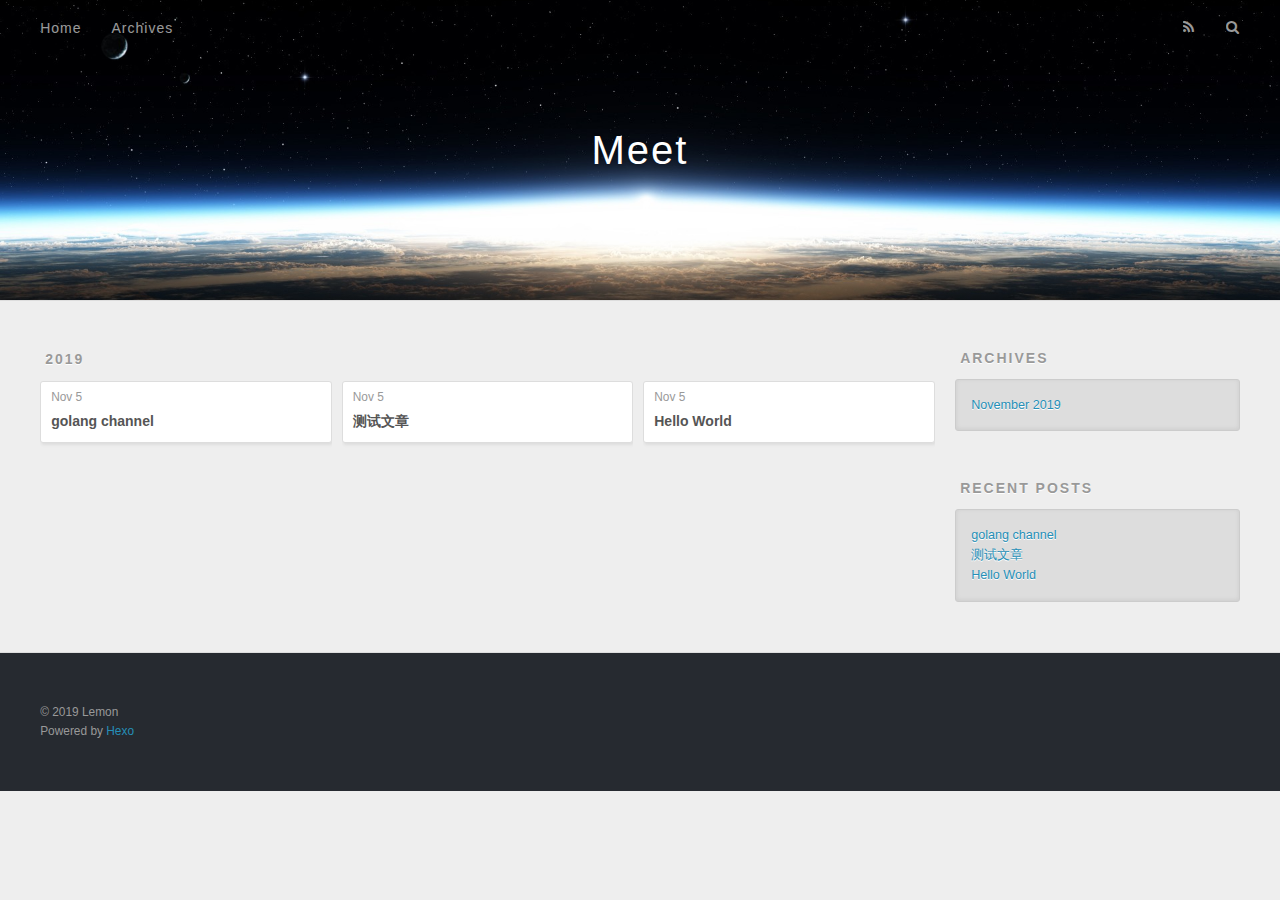
<file: archives/index.html>
<!DOCTYPE html>
<html>
<head>
  <meta charset="utf-8">
  

  
  <title>Archives | Meet</title>
  <meta name="viewport" content="width=device-width, initial-scale=1, maximum-scale=1">
  <meta name="description" content="Fake it till you make it.">
<meta property="og:type" content="website">
<meta property="og:title" content="Meet">
<meta property="og:url" content="http:&#x2F;&#x2F;yoursite.com&#x2F;archives&#x2F;index.html">
<meta property="og:site_name" content="Meet">
<meta property="og:description" content="Fake it till you make it.">
<meta property="og:locale" content="en">
<meta name="twitter:card" content="summary">
  
    <link rel="alternate" href="/atom.xml" title="Meet" type="application/atom+xml">
  
  
    <link rel="icon" href="/favicon.png">
  
  
    <link href="//fonts.googleapis.com/css?family=Source+Code+Pro" rel="stylesheet" type="text/css">
  
  <link rel="stylesheet" href="/css/style.css">
</head>

<body>
  <div id="container">
    <div id="wrap">
      <header id="header">
  <div id="banner"></div>
  <div id="header-outer" class="outer">
    <div id="header-title" class="inner">
      <h1 id="logo-wrap">
        <a href="/" id="logo">Meet</a>
      </h1>
      
    </div>
    <div id="header-inner" class="inner">
      <nav id="main-nav">
        <a id="main-nav-toggle" class="nav-icon"></a>
        
          <a class="main-nav-link" href="/">Home</a>
        
          <a class="main-nav-link" href="/archives">Archives</a>
        
      </nav>
      <nav id="sub-nav">
        
          <a id="nav-rss-link" class="nav-icon" href="/atom.xml" title="RSS Feed"></a>
        
        <a id="nav-search-btn" class="nav-icon" title="Search"></a>
      </nav>
      <div id="search-form-wrap">
        <form action="//google.com/search" method="get" accept-charset="UTF-8" class="search-form"><input type="search" name="q" class="search-form-input" placeholder="Search"><button type="submit" class="search-form-submit">&#xF002;</button><input type="hidden" name="sitesearch" value="http://yoursite.com"></form>
      </div>
    </div>
  </div>
</header>
      <div class="outer">
        <section id="main">
  
  
    
    
      
      
      <section class="archives-wrap">
        <div class="archive-year-wrap">
          <a href="/archives/2019" class="archive-year">2019</a>
        </div>
        <div class="archives">
    
    <article class="archive-article archive-type-post">
  <div class="archive-article-inner">
    <header class="archive-article-header">
      <a href="/2019/11/05/golang-channel/" class="archive-article-date">
  <time datetime="2019-11-05T10:13:11.000Z" itemprop="datePublished">Nov 5</time>
</a>
      
  
    <h1 itemprop="name">
      <a class="archive-article-title" href="/2019/11/05/golang-channel/">golang channel</a>
    </h1>
  

    </header>
  </div>
</article>
  
    
    
    <article class="archive-article archive-type-post">
  <div class="archive-article-inner">
    <header class="archive-article-header">
      <a href="/2019/11/05/%E6%B5%8B%E8%AF%95%E6%96%87%E7%AB%A0/" class="archive-article-date">
  <time datetime="2019-11-05T10:08:46.000Z" itemprop="datePublished">Nov 5</time>
</a>
      
  
    <h1 itemprop="name">
      <a class="archive-article-title" href="/2019/11/05/%E6%B5%8B%E8%AF%95%E6%96%87%E7%AB%A0/">测试文章</a>
    </h1>
  

    </header>
  </div>
</article>
  
    
    
    <article class="archive-article archive-type-post">
  <div class="archive-article-inner">
    <header class="archive-article-header">
      <a href="/2019/11/05/hello-world/" class="archive-article-date">
  <time datetime="2019-11-05T03:07:30.152Z" itemprop="datePublished">Nov 5</time>
</a>
      
  
    <h1 itemprop="name">
      <a class="archive-article-title" href="/2019/11/05/hello-world/">Hello World</a>
    </h1>
  

    </header>
  </div>
</article>
  
  
    </div></section>
  


</section>
        
          <aside id="sidebar">
  
    

  
    

  
    
  
    
  <div class="widget-wrap">
    <h3 class="widget-title">Archives</h3>
    <div class="widget">
      <ul class="archive-list"><li class="archive-list-item"><a class="archive-list-link" href="/archives/2019/11/">November 2019</a></li></ul>
    </div>
  </div>


  
    
  <div class="widget-wrap">
    <h3 class="widget-title">Recent Posts</h3>
    <div class="widget">
      <ul>
        
          <li>
            <a href="/2019/11/05/golang-channel/">golang channel</a>
          </li>
        
          <li>
            <a href="/2019/11/05/%E6%B5%8B%E8%AF%95%E6%96%87%E7%AB%A0/">测试文章</a>
          </li>
        
          <li>
            <a href="/2019/11/05/hello-world/">Hello World</a>
          </li>
        
      </ul>
    </div>
  </div>

  
</aside>
        
      </div>
      <footer id="footer">
  
  <div class="outer">
    <div id="footer-info" class="inner">
      &copy; 2019 Lemon<br>
      Powered by <a href="http://hexo.io/" target="_blank">Hexo</a>
    </div>
  </div>
</footer>
    </div>
    <nav id="mobile-nav">
  
    <a href="/" class="mobile-nav-link">Home</a>
  
    <a href="/archives" class="mobile-nav-link">Archives</a>
  
</nav>
    

<script src="//ajax.googleapis.com/ajax/libs/jquery/2.0.3/jquery.min.js"></script>


  <link rel="stylesheet" href="/fancybox/jquery.fancybox.css">
  <script src="/fancybox/jquery.fancybox.pack.js"></script>


<script src="/js/script.js"></script>



  </div>
</body>
</html>
</file>
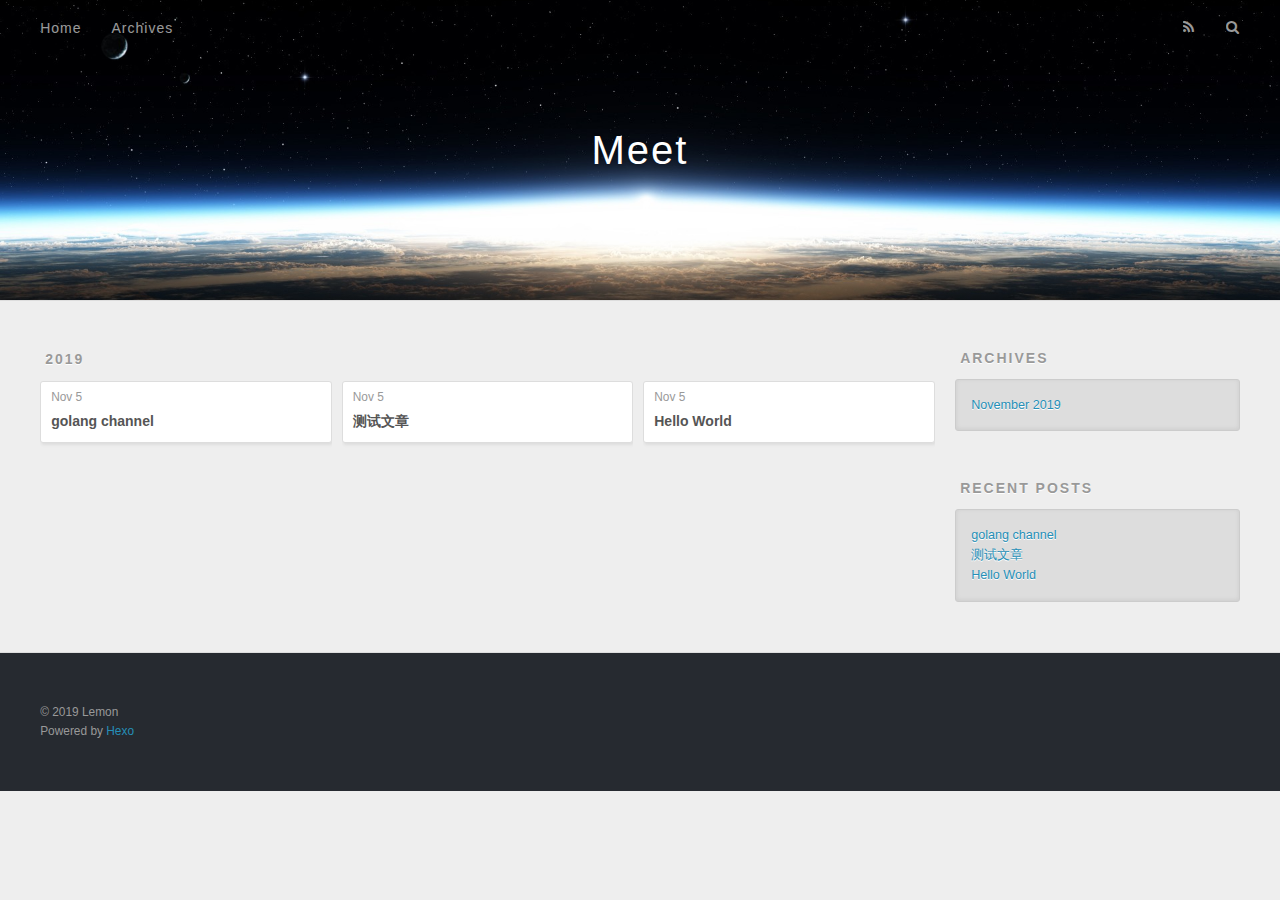
<file: archives/2019/index.html>
<!DOCTYPE html>
<html>
<head>
  <meta charset="utf-8">
  

  
  <title>Archives: 2019 | Meet</title>
  <meta name="viewport" content="width=device-width, initial-scale=1, maximum-scale=1">
  <meta name="description" content="Fake it till you make it.">
<meta property="og:type" content="website">
<meta property="og:title" content="Meet">
<meta property="og:url" content="http:&#x2F;&#x2F;yoursite.com&#x2F;archives&#x2F;2019&#x2F;index.html">
<meta property="og:site_name" content="Meet">
<meta property="og:description" content="Fake it till you make it.">
<meta property="og:locale" content="en">
<meta name="twitter:card" content="summary">
  
    <link rel="alternate" href="/atom.xml" title="Meet" type="application/atom+xml">
  
  
    <link rel="icon" href="/favicon.png">
  
  
    <link href="//fonts.googleapis.com/css?family=Source+Code+Pro" rel="stylesheet" type="text/css">
  
  <link rel="stylesheet" href="/css/style.css">
</head>

<body>
  <div id="container">
    <div id="wrap">
      <header id="header">
  <div id="banner"></div>
  <div id="header-outer" class="outer">
    <div id="header-title" class="inner">
      <h1 id="logo-wrap">
        <a href="/" id="logo">Meet</a>
      </h1>
      
    </div>
    <div id="header-inner" class="inner">
      <nav id="main-nav">
        <a id="main-nav-toggle" class="nav-icon"></a>
        
          <a class="main-nav-link" href="/">Home</a>
        
          <a class="main-nav-link" href="/archives">Archives</a>
        
      </nav>
      <nav id="sub-nav">
        
          <a id="nav-rss-link" class="nav-icon" href="/atom.xml" title="RSS Feed"></a>
        
        <a id="nav-search-btn" class="nav-icon" title="Search"></a>
      </nav>
      <div id="search-form-wrap">
        <form action="//google.com/search" method="get" accept-charset="UTF-8" class="search-form"><input type="search" name="q" class="search-form-input" placeholder="Search"><button type="submit" class="search-form-submit">&#xF002;</button><input type="hidden" name="sitesearch" value="http://yoursite.com"></form>
      </div>
    </div>
  </div>
</header>
      <div class="outer">
        <section id="main">
  
  
    
    
      
      
      <section class="archives-wrap">
        <div class="archive-year-wrap">
          <a href="/archives/2019" class="archive-year">2019</a>
        </div>
        <div class="archives">
    
    <article class="archive-article archive-type-post">
  <div class="archive-article-inner">
    <header class="archive-article-header">
      <a href="/2019/11/05/golang-channel/" class="archive-article-date">
  <time datetime="2019-11-05T10:13:11.000Z" itemprop="datePublished">Nov 5</time>
</a>
      
  
    <h1 itemprop="name">
      <a class="archive-article-title" href="/2019/11/05/golang-channel/">golang channel</a>
    </h1>
  

    </header>
  </div>
</article>
  
    
    
    <article class="archive-article archive-type-post">
  <div class="archive-article-inner">
    <header class="archive-article-header">
      <a href="/2019/11/05/%E6%B5%8B%E8%AF%95%E6%96%87%E7%AB%A0/" class="archive-article-date">
  <time datetime="2019-11-05T10:08:46.000Z" itemprop="datePublished">Nov 5</time>
</a>
      
  
    <h1 itemprop="name">
      <a class="archive-article-title" href="/2019/11/05/%E6%B5%8B%E8%AF%95%E6%96%87%E7%AB%A0/">测试文章</a>
    </h1>
  

    </header>
  </div>
</article>
  
    
    
    <article class="archive-article archive-type-post">
  <div class="archive-article-inner">
    <header class="archive-article-header">
      <a href="/2019/11/05/hello-world/" class="archive-article-date">
  <time datetime="2019-11-05T03:07:30.152Z" itemprop="datePublished">Nov 5</time>
</a>
      
  
    <h1 itemprop="name">
      <a class="archive-article-title" href="/2019/11/05/hello-world/">Hello World</a>
    </h1>
  

    </header>
  </div>
</article>
  
  
    </div></section>
  


</section>
        
          <aside id="sidebar">
  
    

  
    

  
    
  
    
  <div class="widget-wrap">
    <h3 class="widget-title">Archives</h3>
    <div class="widget">
      <ul class="archive-list"><li class="archive-list-item"><a class="archive-list-link" href="/archives/2019/11/">November 2019</a></li></ul>
    </div>
  </div>


  
    
  <div class="widget-wrap">
    <h3 class="widget-title">Recent Posts</h3>
    <div class="widget">
      <ul>
        
          <li>
            <a href="/2019/11/05/golang-channel/">golang channel</a>
          </li>
        
          <li>
            <a href="/2019/11/05/%E6%B5%8B%E8%AF%95%E6%96%87%E7%AB%A0/">测试文章</a>
          </li>
        
          <li>
            <a href="/2019/11/05/hello-world/">Hello World</a>
          </li>
        
      </ul>
    </div>
  </div>

  
</aside>
        
      </div>
      <footer id="footer">
  
  <div class="outer">
    <div id="footer-info" class="inner">
      &copy; 2019 Lemon<br>
      Powered by <a href="http://hexo.io/" target="_blank">Hexo</a>
    </div>
  </div>
</footer>
    </div>
    <nav id="mobile-nav">
  
    <a href="/" class="mobile-nav-link">Home</a>
  
    <a href="/archives" class="mobile-nav-link">Archives</a>
  
</nav>
    

<script src="//ajax.googleapis.com/ajax/libs/jquery/2.0.3/jquery.min.js"></script>


  <link rel="stylesheet" href="/fancybox/jquery.fancybox.css">
  <script src="/fancybox/jquery.fancybox.pack.js"></script>


<script src="/js/script.js"></script>



  </div>
</body>
</html>
</file>
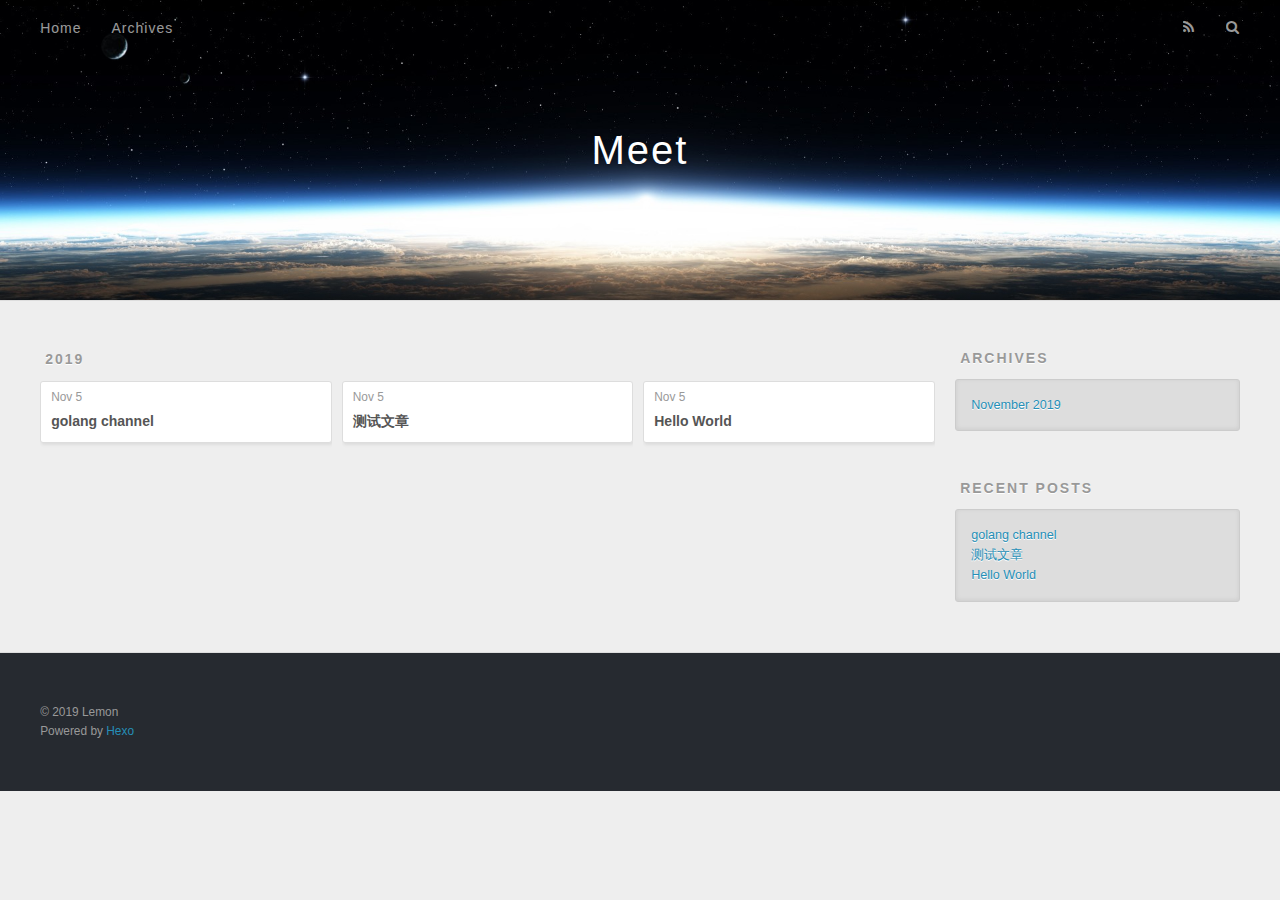
<file: archives/2019/11/index.html>
<!DOCTYPE html>
<html>
<head>
  <meta charset="utf-8">
  

  
  <title>Archives: 2019/11 | Meet</title>
  <meta name="viewport" content="width=device-width, initial-scale=1, maximum-scale=1">
  <meta name="description" content="Fake it till you make it.">
<meta property="og:type" content="website">
<meta property="og:title" content="Meet">
<meta property="og:url" content="http:&#x2F;&#x2F;yoursite.com&#x2F;archives&#x2F;2019&#x2F;11&#x2F;index.html">
<meta property="og:site_name" content="Meet">
<meta property="og:description" content="Fake it till you make it.">
<meta property="og:locale" content="en">
<meta name="twitter:card" content="summary">
  
    <link rel="alternate" href="/atom.xml" title="Meet" type="application/atom+xml">
  
  
    <link rel="icon" href="/favicon.png">
  
  
    <link href="//fonts.googleapis.com/css?family=Source+Code+Pro" rel="stylesheet" type="text/css">
  
  <link rel="stylesheet" href="/css/style.css">
</head>

<body>
  <div id="container">
    <div id="wrap">
      <header id="header">
  <div id="banner"></div>
  <div id="header-outer" class="outer">
    <div id="header-title" class="inner">
      <h1 id="logo-wrap">
        <a href="/" id="logo">Meet</a>
      </h1>
      
    </div>
    <div id="header-inner" class="inner">
      <nav id="main-nav">
        <a id="main-nav-toggle" class="nav-icon"></a>
        
          <a class="main-nav-link" href="/">Home</a>
        
          <a class="main-nav-link" href="/archives">Archives</a>
        
      </nav>
      <nav id="sub-nav">
        
          <a id="nav-rss-link" class="nav-icon" href="/atom.xml" title="RSS Feed"></a>
        
        <a id="nav-search-btn" class="nav-icon" title="Search"></a>
      </nav>
      <div id="search-form-wrap">
        <form action="//google.com/search" method="get" accept-charset="UTF-8" class="search-form"><input type="search" name="q" class="search-form-input" placeholder="Search"><button type="submit" class="search-form-submit">&#xF002;</button><input type="hidden" name="sitesearch" value="http://yoursite.com"></form>
      </div>
    </div>
  </div>
</header>
      <div class="outer">
        <section id="main">
  
  
    
    
      
      
      <section class="archives-wrap">
        <div class="archive-year-wrap">
          <a href="/archives/2019" class="archive-year">2019</a>
        </div>
        <div class="archives">
    
    <article class="archive-article archive-type-post">
  <div class="archive-article-inner">
    <header class="archive-article-header">
      <a href="/2019/11/05/golang-channel/" class="archive-article-date">
  <time datetime="2019-11-05T10:13:11.000Z" itemprop="datePublished">Nov 5</time>
</a>
      
  
    <h1 itemprop="name">
      <a class="archive-article-title" href="/2019/11/05/golang-channel/">golang channel</a>
    </h1>
  

    </header>
  </div>
</article>
  
    
    
    <article class="archive-article archive-type-post">
  <div class="archive-article-inner">
    <header class="archive-article-header">
      <a href="/2019/11/05/%E6%B5%8B%E8%AF%95%E6%96%87%E7%AB%A0/" class="archive-article-date">
  <time datetime="2019-11-05T10:08:46.000Z" itemprop="datePublished">Nov 5</time>
</a>
      
  
    <h1 itemprop="name">
      <a class="archive-article-title" href="/2019/11/05/%E6%B5%8B%E8%AF%95%E6%96%87%E7%AB%A0/">测试文章</a>
    </h1>
  

    </header>
  </div>
</article>
  
    
    
    <article class="archive-article archive-type-post">
  <div class="archive-article-inner">
    <header class="archive-article-header">
      <a href="/2019/11/05/hello-world/" class="archive-article-date">
  <time datetime="2019-11-05T03:07:30.152Z" itemprop="datePublished">Nov 5</time>
</a>
      
  
    <h1 itemprop="name">
      <a class="archive-article-title" href="/2019/11/05/hello-world/">Hello World</a>
    </h1>
  

    </header>
  </div>
</article>
  
  
    </div></section>
  


</section>
        
          <aside id="sidebar">
  
    

  
    

  
    
  
    
  <div class="widget-wrap">
    <h3 class="widget-title">Archives</h3>
    <div class="widget">
      <ul class="archive-list"><li class="archive-list-item"><a class="archive-list-link" href="/archives/2019/11/">November 2019</a></li></ul>
    </div>
  </div>


  
    
  <div class="widget-wrap">
    <h3 class="widget-title">Recent Posts</h3>
    <div class="widget">
      <ul>
        
          <li>
            <a href="/2019/11/05/golang-channel/">golang channel</a>
          </li>
        
          <li>
            <a href="/2019/11/05/%E6%B5%8B%E8%AF%95%E6%96%87%E7%AB%A0/">测试文章</a>
          </li>
        
          <li>
            <a href="/2019/11/05/hello-world/">Hello World</a>
          </li>
        
      </ul>
    </div>
  </div>

  
</aside>
        
      </div>
      <footer id="footer">
  
  <div class="outer">
    <div id="footer-info" class="inner">
      &copy; 2019 Lemon<br>
      Powered by <a href="http://hexo.io/" target="_blank">Hexo</a>
    </div>
  </div>
</footer>
    </div>
    <nav id="mobile-nav">
  
    <a href="/" class="mobile-nav-link">Home</a>
  
    <a href="/archives" class="mobile-nav-link">Archives</a>
  
</nav>
    

<script src="//ajax.googleapis.com/ajax/libs/jquery/2.0.3/jquery.min.js"></script>


  <link rel="stylesheet" href="/fancybox/jquery.fancybox.css">
  <script src="/fancybox/jquery.fancybox.pack.js"></script>


<script src="/js/script.js"></script>



  </div>
</body>
</html>
</file>
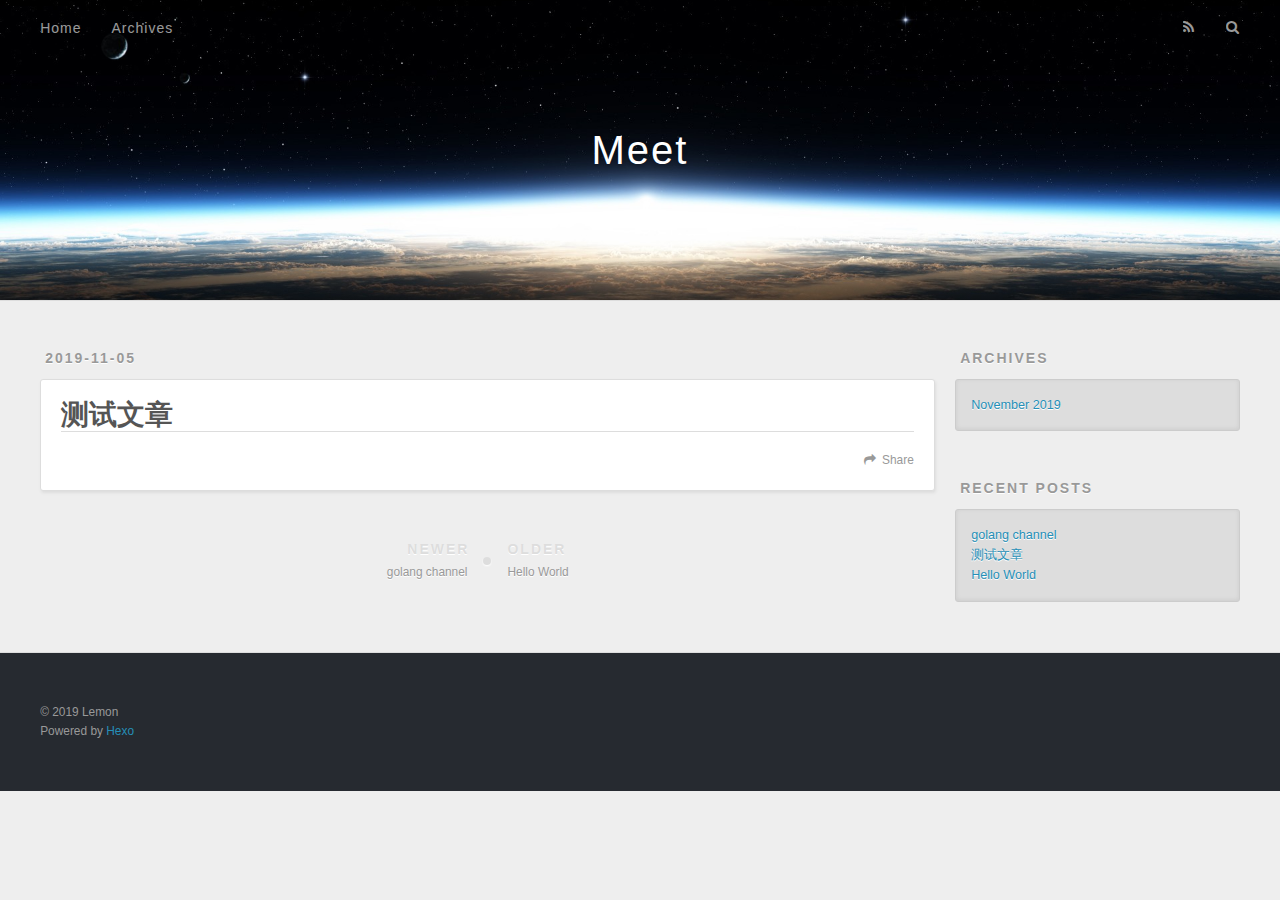
<file: 2019/11/05/测试文章/index.html>
<!DOCTYPE html>
<html>
<head>
  <meta charset="utf-8">
  

  
  <title>测试文章 | Meet</title>
  <meta name="viewport" content="width=device-width, initial-scale=1, maximum-scale=1">
  <meta name="description" content="Fake it till you make it.">
<meta property="og:type" content="article">
<meta property="og:title" content="测试文章">
<meta property="og:url" content="http:&#x2F;&#x2F;yoursite.com&#x2F;2019&#x2F;11&#x2F;05&#x2F;%E6%B5%8B%E8%AF%95%E6%96%87%E7%AB%A0&#x2F;index.html">
<meta property="og:site_name" content="Meet">
<meta property="og:description" content="Fake it till you make it.">
<meta property="og:locale" content="en">
<meta property="og:updated_time" content="2019-11-05T10:08:46.342Z">
<meta name="twitter:card" content="summary">
  
    <link rel="alternate" href="/atom.xml" title="Meet" type="application/atom+xml">
  
  
    <link rel="icon" href="/favicon.png">
  
  
    <link href="//fonts.googleapis.com/css?family=Source+Code+Pro" rel="stylesheet" type="text/css">
  
  <link rel="stylesheet" href="/css/style.css">
</head>

<body>
  <div id="container">
    <div id="wrap">
      <header id="header">
  <div id="banner"></div>
  <div id="header-outer" class="outer">
    <div id="header-title" class="inner">
      <h1 id="logo-wrap">
        <a href="/" id="logo">Meet</a>
      </h1>
      
    </div>
    <div id="header-inner" class="inner">
      <nav id="main-nav">
        <a id="main-nav-toggle" class="nav-icon"></a>
        
          <a class="main-nav-link" href="/">Home</a>
        
          <a class="main-nav-link" href="/archives">Archives</a>
        
      </nav>
      <nav id="sub-nav">
        
          <a id="nav-rss-link" class="nav-icon" href="/atom.xml" title="RSS Feed"></a>
        
        <a id="nav-search-btn" class="nav-icon" title="Search"></a>
      </nav>
      <div id="search-form-wrap">
        <form action="//google.com/search" method="get" accept-charset="UTF-8" class="search-form"><input type="search" name="q" class="search-form-input" placeholder="Search"><button type="submit" class="search-form-submit">&#xF002;</button><input type="hidden" name="sitesearch" value="http://yoursite.com"></form>
      </div>
    </div>
  </div>
</header>
      <div class="outer">
        <section id="main"><article id="post-测试文章" class="article article-type-post" itemscope itemprop="blogPost">
  <div class="article-meta">
    <a href="/2019/11/05/%E6%B5%8B%E8%AF%95%E6%96%87%E7%AB%A0/" class="article-date">
  <time datetime="2019-11-05T10:08:46.000Z" itemprop="datePublished">2019-11-05</time>
</a>
    
  </div>
  <div class="article-inner">
    
    
      <header class="article-header">
        
  
    <h1 class="article-title" itemprop="name">
      测试文章
    </h1>
  

      </header>
    
    <div class="article-entry" itemprop="articleBody">
      
        
      
    </div>
    <footer class="article-footer">
      <a data-url="http://yoursite.com/2019/11/05/%E6%B5%8B%E8%AF%95%E6%96%87%E7%AB%A0/" data-id="ck2moaiui0000fovj5eu91jb3" class="article-share-link">Share</a>
      
      
    </footer>
  </div>
  
    
<nav id="article-nav">
  
    <a href="/2019/11/05/golang-channel/" id="article-nav-newer" class="article-nav-link-wrap">
      <strong class="article-nav-caption">Newer</strong>
      <div class="article-nav-title">
        
          golang channel
        
      </div>
    </a>
  
  
    <a href="/2019/11/05/hello-world/" id="article-nav-older" class="article-nav-link-wrap">
      <strong class="article-nav-caption">Older</strong>
      <div class="article-nav-title">Hello World</div>
    </a>
  
</nav>

  
</article>

</section>
        
          <aside id="sidebar">
  
    

  
    

  
    
  
    
  <div class="widget-wrap">
    <h3 class="widget-title">Archives</h3>
    <div class="widget">
      <ul class="archive-list"><li class="archive-list-item"><a class="archive-list-link" href="/archives/2019/11/">November 2019</a></li></ul>
    </div>
  </div>


  
    
  <div class="widget-wrap">
    <h3 class="widget-title">Recent Posts</h3>
    <div class="widget">
      <ul>
        
          <li>
            <a href="/2019/11/05/golang-channel/">golang channel</a>
          </li>
        
          <li>
            <a href="/2019/11/05/%E6%B5%8B%E8%AF%95%E6%96%87%E7%AB%A0/">测试文章</a>
          </li>
        
          <li>
            <a href="/2019/11/05/hello-world/">Hello World</a>
          </li>
        
      </ul>
    </div>
  </div>

  
</aside>
        
      </div>
      <footer id="footer">
  
  <div class="outer">
    <div id="footer-info" class="inner">
      &copy; 2019 Lemon<br>
      Powered by <a href="http://hexo.io/" target="_blank">Hexo</a>
    </div>
  </div>
</footer>
    </div>
    <nav id="mobile-nav">
  
    <a href="/" class="mobile-nav-link">Home</a>
  
    <a href="/archives" class="mobile-nav-link">Archives</a>
  
</nav>
    

<script src="//ajax.googleapis.com/ajax/libs/jquery/2.0.3/jquery.min.js"></script>


  <link rel="stylesheet" href="/fancybox/jquery.fancybox.css">
  <script src="/fancybox/jquery.fancybox.pack.js"></script>


<script src="/js/script.js"></script>



  </div>
</body>
</html>
</file>
<file: css/style.css>
body {
  width: 100%;
}
body:before,
body:after {
  content: "";
  display: table;
}
body:after {
  clear: both;
}
html,
body,
div,
span,
applet,
object,
iframe,
h1,
h2,
h3,
h4,
h5,
h6,
p,
blockquote,
pre,
a,
abbr,
acronym,
address,
big,
cite,
code,
del,
dfn,
em,
img,
ins,
kbd,
q,
s,
samp,
small,
strike,
strong,
sub,
sup,
tt,
var,
dl,
dt,
dd,
ol,
ul,
li,
fieldset,
form,
label,
legend,
table,
caption,
tbody,
tfoot,
thead,
tr,
th,
td {
  margin: 0;
  padding: 0;
  border: 0;
  outline: 0;
  font-weight: inherit;
  font-style: inherit;
  font-family: inherit;
  font-size: 100%;
  vertical-align: baseline;
}
body {
  line-height: 1;
  color: #000;
  background: #fff;
}
ol,
ul {
  list-style: none;
}
table {
  border-collapse: separate;
  border-spacing: 0;
  vertical-align: middle;
}
caption,
th,
td {
  text-align: left;
  font-weight: normal;
  vertical-align: middle;
}
a img {
  border: none;
}
input,
button {
  margin: 0;
  padding: 0;
}
input::-moz-focus-inner,
button::-moz-focus-inner {
  border: 0;
  padding: 0;
}
@font-face {
  font-family: FontAwesome;
  font-style: normal;
  font-weight: normal;
  src: url("fonts/fontawesome-webfont.eot?v=#4.0.3");
  src: url("fonts/fontawesome-webfont.eot?#iefix&v=#4.0.3") format("embedded-opentype"), url("fonts/fontawesome-webfont.woff?v=#4.0.3") format("woff"), url("fonts/fontawesome-webfont.ttf?v=#4.0.3") format("truetype"), url("fonts/fontawesome-webfont.svg#fontawesomeregular?v=#4.0.3") format("svg");
}
html,
body,
#container {
  height: 100%;
}
body {
  background: #eee;
  font: 14px -apple-system, BlinkMacSystemFont, "Segoe UI", "Roboto", "Oxygen", "Ubuntu", "Cantarell", "Fira Sans", "Droid Sans", "Helvetica Neue", sans-serif;
  -webkit-text-size-adjust: 100%;
}
.outer {
  max-width: 1220px;
  margin: 0 auto;
  padding: 0 20px;
}
.outer:before,
.outer:after {
  content: "";
  display: table;
}
.outer:after {
  clear: both;
}
.inner {
  display: inline;
  float: left;
  width: 98.33333333333333%;
  margin: 0 0.833333333333333%;
}
.left,
.alignleft {
  float: left;
}
.right,
.alignright {
  float: right;
}
.clear {
  clear: both;
}
#container {
  position: relative;
}
.mobile-nav-on {
  overflow: hidden;
}
#wrap {
  height: 100%;
  width: 100%;
  position: absolute;
  top: 0;
  left: 0;
  -webkit-transition: 0.2s ease-out;
  -moz-transition: 0.2s ease-out;
  -ms-transition: 0.2s ease-out;
  transition: 0.2s ease-out;
  z-index: 1;
  background: #eee;
}
.mobile-nav-on #wrap {
  left: 280px;
}
@media screen and (min-width: 768px) {
  #main {
    display: inline;
    float: left;
    width: 73.33333333333333%;
    margin: 0 0.833333333333333%;
  }
}
.article-date,
.article-category-link,
.archive-year,
.widget-title {
  text-decoration: none;
  text-transform: uppercase;
  letter-spacing: 2px;
  color: #999;
  margin-bottom: 1em;
  margin-left: 5px;
  line-height: 1em;
  text-shadow: 0 1px #fff;
  font-weight: bold;
}
.article-inner,
.archive-article-inner {
  background: #fff;
  -webkit-box-shadow: 1px 2px 3px #ddd;
  box-shadow: 1px 2px 3px #ddd;
  border: 1px solid #ddd;
  border-radius: 3px;
}
.article-entry h1,
.widget h1 {
  font-size: 2em;
}
.article-entry h2,
.widget h2 {
  font-size: 1.5em;
}
.article-entry h3,
.widget h3 {
  font-size: 1.3em;
}
.article-entry h4,
.widget h4 {
  font-size: 1.2em;
}
.article-entry h5,
.widget h5 {
  font-size: 1em;
}
.article-entry h6,
.widget h6 {
  font-size: 1em;
  color: #999;
}
.article-entry hr,
.widget hr {
  border: 1px dashed #ddd;
}
.article-entry strong,
.widget strong {
  font-weight: bold;
}
.article-entry em,
.widget em,
.article-entry cite,
.widget cite {
  font-style: italic;
}
.article-entry sup,
.widget sup,
.article-entry sub,
.widget sub {
  font-size: 0.75em;
  line-height: 0;
  position: relative;
  vertical-align: baseline;
}
.article-entry sup,
.widget sup {
  top: -0.5em;
}
.article-entry sub,
.widget sub {
  bottom: -0.2em;
}
.article-entry small,
.widget small {
  font-size: 0.85em;
}
.article-entry acronym,
.widget acronym,
.article-entry abbr,
.widget abbr {
  border-bottom: 1px dotted;
}
.article-entry ul,
.widget ul,
.article-entry ol,
.widget ol,
.article-entry dl,
.widget dl {
  margin: 0 20px;
  line-height: 1.6em;
}
.article-entry ul ul,
.widget ul ul,
.article-entry ol ul,
.widget ol ul,
.article-entry ul ol,
.widget ul ol,
.article-entry ol ol,
.widget ol ol {
  margin-top: 0;
  margin-bottom: 0;
}
.article-entry ul,
.widget ul {
  list-style: disc;
}
.article-entry ol,
.widget ol {
  list-style: decimal;
}
.article-entry dt,
.widget dt {
  font-weight: bold;
}
#header {
  height: 300px;
  position: relative;
  border-bottom: 1px solid #ddd;
}
#header:before,
#header:after {
  content: "";
  position: absolute;
  left: 0;
  right: 0;
  height: 40px;
}
#header:before {
  top: 0;
  background: -webkit-linear-gradient(rgba(0,0,0,0.2), transparent);
  background: -moz-linear-gradient(rgba(0,0,0,0.2), transparent);
  background: -ms-linear-gradient(rgba(0,0,0,0.2), transparent);
  background: linear-gradient(rgba(0,0,0,0.2), transparent);
}
#header:after {
  bottom: 0;
  background: -webkit-linear-gradient(transparent, rgba(0,0,0,0.2));
  background: -moz-linear-gradient(transparent, rgba(0,0,0,0.2));
  background: -ms-linear-gradient(transparent, rgba(0,0,0,0.2));
  background: linear-gradient(transparent, rgba(0,0,0,0.2));
}
#header-outer {
  height: 100%;
  position: relative;
}
#header-inner {
  position: relative;
  overflow: hidden;
}
#banner {
  position: absolute;
  top: 0;
  left: 0;
  width: 100%;
  height: 100%;
  background: url("images/banner.jpg") center #000;
  -webkit-background-size: cover;
  -moz-background-size: cover;
  background-size: cover;
  z-index: -1;
}
#header-title {
  text-align: center;
  height: 40px;
  position: absolute;
  top: 50%;
  left: 0;
  margin-top: -20px;
}
#logo,
#subtitle {
  text-decoration: none;
  color: #fff;
  font-weight: 300;
  text-shadow: 0 1px 4px rgba(0,0,0,0.3);
}
#logo {
  font-size: 40px;
  line-height: 40px;
  letter-spacing: 2px;
}
#subtitle {
  font-size: 16px;
  line-height: 16px;
  letter-spacing: 1px;
}
#subtitle-wrap {
  margin-top: 16px;
}
#main-nav {
  float: left;
  margin-left: -15px;
}
.nav-icon,
.main-nav-link {
  float: left;
  color: #fff;
  opacity: 0.6;
  text-decoration: none;
  text-shadow: 0 1px rgba(0,0,0,0.2);
  -webkit-transition: opacity 0.2s;
  -moz-transition: opacity 0.2s;
  -ms-transition: opacity 0.2s;
  transition: opacity 0.2s;
  display: block;
  padding: 20px 15px;
}
.nav-icon:hover,
.main-nav-link:hover {
  opacity: 1;
}
.nav-icon {
  font-family: FontAwesome;
  text-align: center;
  font-size: 14px;
  width: 14px;
  height: 14px;
  padding: 20px 15px;
  position: relative;
  cursor: pointer;
}
.main-nav-link {
  font-weight: 300;
  letter-spacing: 1px;
}
@media screen and (max-width: 479px) {
  .main-nav-link {
    display: none;
  }
}
#main-nav-toggle {
  display: none;
}
#main-nav-toggle:before {
  content: "\f0c9";
}
@media screen and (max-width: 479px) {
  #main-nav-toggle {
    display: block;
  }
}
#sub-nav {
  float: right;
  margin-right: -15px;
}
#nav-rss-link:before {
  content: "\f09e";
}
#nav-search-btn:before {
  content: "\f002";
}
#search-form-wrap {
  position: absolute;
  top: 15px;
  width: 150px;
  height: 30px;
  right: -150px;
  opacity: 0;
  -webkit-transition: 0.2s ease-out;
  -moz-transition: 0.2s ease-out;
  -ms-transition: 0.2s ease-out;
  transition: 0.2s ease-out;
}
#search-form-wrap.on {
  opacity: 1;
  right: 0;
}
@media screen and (max-width: 479px) {
  #search-form-wrap {
    width: 100%;
    right: -100%;
  }
}
.search-form {
  position: absolute;
  top: 0;
  left: 0;
  right: 0;
  background: #fff;
  padding: 5px 15px;
  border-radius: 15px;
  -webkit-box-shadow: 0 0 10px rgba(0,0,0,0.3);
  box-shadow: 0 0 10px rgba(0,0,0,0.3);
}
.search-form-input {
  border: none;
  background: none;
  color: #555;
  width: 100%;
  font: 13px -apple-system, BlinkMacSystemFont, "Segoe UI", "Roboto", "Oxygen", "Ubuntu", "Cantarell", "Fira Sans", "Droid Sans", "Helvetica Neue", sans-serif;
  outline: none;
}
.search-form-input::-webkit-search-results-decoration,
.search-form-input::-webkit-search-cancel-button {
  -webkit-appearance: none;
}
.search-form-submit {
  position: absolute;
  top: 50%;
  right: 10px;
  margin-top: -7px;
  font: 13px FontAwesome;
  border: none;
  background: none;
  color: #bbb;
  cursor: pointer;
}
.search-form-submit:hover,
.search-form-submit:focus {
  color: #777;
}
.article {
  margin: 50px 0;
}
.article-inner {
  overflow: hidden;
}
.article-meta:before,
.article-meta:after {
  content: "";
  display: table;
}
.article-meta:after {
  clear: both;
}
.article-date {
  float: left;
}
.article-category {
  float: left;
  line-height: 1em;
  color: #ccc;
  text-shadow: 0 1px #fff;
  margin-left: 8px;
}
.article-category:before {
  content: "\2022";
}
.article-category-link {
  margin: 0 12px 1em;
}
.article-header {
  padding: 20px 20px 0;
}
.article-title {
  text-decoration: none;
  font-size: 2em;
  font-weight: bold;
  color: #555;
  line-height: 1.1em;
  -webkit-transition: color 0.2s;
  -moz-transition: color 0.2s;
  -ms-transition: color 0.2s;
  transition: color 0.2s;
}
a.article-title:hover {
  color: #258fb8;
}
.article-entry {
  color: #555;
  padding: 0 20px;
}
.article-entry:before,
.article-entry:after {
  content: "";
  display: table;
}
.article-entry:after {
  clear: both;
}
.article-entry p,
.article-entry table {
  line-height: 1.6em;
  margin: 1.6em 0;
}
.article-entry h1,
.article-entry h2,
.article-entry h3,
.article-entry h4,
.article-entry h5,
.article-entry h6 {
  font-weight: bold;
}
.article-entry h1,
.article-entry h2,
.article-entry h3,
.article-entry h4,
.article-entry h5,
.article-entry h6 {
  line-height: 1.1em;
  margin: 1.1em 0;
}
.article-entry a {
  color: #258fb8;
  text-decoration: none;
}
.article-entry a:hover {
  text-decoration: underline;
}
.article-entry ul,
.article-entry ol,
.article-entry dl {
  margin-top: 1.6em;
  margin-bottom: 1.6em;
}
.article-entry img,
.article-entry video {
  max-width: 100%;
  height: auto;
  display: block;
  margin: auto;
}
.article-entry iframe {
  border: none;
}
.article-entry table {
  width: 100%;
  border-collapse: collapse;
  border-spacing: 0;
}
.article-entry th {
  font-weight: bold;
  border-bottom: 3px solid #ddd;
  padding-bottom: 0.5em;
}
.article-entry td {
  border-bottom: 1px solid #ddd;
  padding: 10px 0;
}
.article-entry blockquote {
  font-family: Georgia, "Times New Roman", serif;
  font-size: 1.4em;
  margin: 1.6em 20px;
  text-align: center;
}
.article-entry blockquote footer {
  font-size: 14px;
  margin: 1.6em 0;
  font-family: -apple-system, BlinkMacSystemFont, "Segoe UI", "Roboto", "Oxygen", "Ubuntu", "Cantarell", "Fira Sans", "Droid Sans", "Helvetica Neue", sans-serif;
}
.article-entry blockquote footer cite:before {
  content: "—";
  padding: 0 0.5em;
}
.article-entry .pullquote {
  text-align: left;
  width: 45%;
  margin: 0;
}
.article-entry .pullquote.left {
  margin-left: 0.5em;
  margin-right: 1em;
}
.article-entry .pullquote.right {
  margin-right: 0.5em;
  margin-left: 1em;
}
.article-entry .caption {
  color: #999;
  display: block;
  font-size: 0.9em;
  margin-top: 0.5em;
  position: relative;
  text-align: center;
}
.article-entry .video-container {
  position: relative;
  padding-top: 56.25%;
  height: 0;
  overflow: hidden;
}
.article-entry .video-container iframe,
.article-entry .video-container object,
.article-entry .video-container embed {
  position: absolute;
  top: 0;
  left: 0;
  width: 100%;
  height: 100%;
  margin-top: 0;
}
.article-more-link a {
  display: inline-block;
  line-height: 1em;
  padding: 6px 15px;
  border-radius: 15px;
  background: #eee;
  color: #999;
  text-shadow: 0 1px #fff;
  text-decoration: none;
}
.article-more-link a:hover {
  background: #258fb8;
  color: #fff;
  text-decoration: none;
  text-shadow: 0 1px #1e7293;
}
.article-footer {
  font-size: 0.85em;
  line-height: 1.6em;
  border-top: 1px solid #ddd;
  padding-top: 1.6em;
  margin: 0 20px 20px;
}
.article-footer:before,
.article-footer:after {
  content: "";
  display: table;
}
.article-footer:after {
  clear: both;
}
.article-footer a {
  color: #999;
  text-decoration: none;
}
.article-footer a:hover {
  color: #555;
}
.article-tag-list-item {
  float: left;
  margin-right: 10px;
}
.article-tag-list-link:before {
  content: "#";
}
.article-comment-link {
  float: right;
}
.article-comment-link:before {
  content: "\f075";
  font-family: FontAwesome;
  padding-right: 8px;
}
.article-share-link {
  cursor: pointer;
  float: right;
  margin-left: 20px;
}
.article-share-link:before {
  content: "\f064";
  font-family: FontAwesome;
  padding-right: 6px;
}
#article-nav {
  position: relative;
}
#article-nav:before,
#article-nav:after {
  content: "";
  display: table;
}
#article-nav:after {
  clear: both;
}
@media screen and (min-width: 768px) {
  #article-nav {
    margin: 50px 0;
  }
  #article-nav:before {
    width: 8px;
    height: 8px;
    position: absolute;
    top: 50%;
    left: 50%;
    margin-top: -4px;
    margin-left: -4px;
    content: "";
    border-radius: 50%;
    background: #ddd;
    -webkit-box-shadow: 0 1px 2px #fff;
    box-shadow: 0 1px 2px #fff;
  }
}
.article-nav-link-wrap {
  text-decoration: none;
  text-shadow: 0 1px #fff;
  color: #999;
  -webkit-box-sizing: border-box;
  -moz-box-sizing: border-box;
  box-sizing: border-box;
  margin-top: 50px;
  text-align: center;
  display: block;
}
.article-nav-link-wrap:hover {
  color: #555;
}
@media screen and (min-width: 768px) {
  .article-nav-link-wrap {
    width: 50%;
    margin-top: 0;
  }
}
@media screen and (min-width: 768px) {
  #article-nav-newer {
    float: left;
    text-align: right;
    padding-right: 20px;
  }
}
@media screen and (min-width: 768px) {
  #article-nav-older {
    float: right;
    text-align: left;
    padding-left: 20px;
  }
}
.article-nav-caption {
  text-transform: uppercase;
  letter-spacing: 2px;
  color: #ddd;
  line-height: 1em;
  font-weight: bold;
}
#article-nav-newer .article-nav-caption {
  margin-right: -2px;
}
.article-nav-title {
  font-size: 0.85em;
  line-height: 1.6em;
  margin-top: 0.5em;
}
.article-share-box {
  position: absolute;
  display: none;
  background: #fff;
  -webkit-box-shadow: 1px 2px 10px rgba(0,0,0,0.2);
  box-shadow: 1px 2px 10px rgba(0,0,0,0.2);
  border-radius: 3px;
  margin-left: -145px;
  overflow: hidden;
  z-index: 1;
}
.article-share-box.on {
  display: block;
}
.article-share-input {
  width: 100%;
  background: none;
  -webkit-box-sizing: border-box;
  -moz-box-sizing: border-box;
  box-sizing: border-box;
  font: 14px -apple-system, BlinkMacSystemFont, "Segoe UI", "Roboto", "Oxygen", "Ubuntu", "Cantarell", "Fira Sans", "Droid Sans", "Helvetica Neue", sans-serif;
  padding: 0 15px;
  color: #555;
  outline: none;
  border: 1px solid #ddd;
  border-radius: 3px 3px 0 0;
  height: 36px;
  line-height: 36px;
}
.article-share-links {
  background: #eee;
}
.article-share-links:before,
.article-share-links:after {
  content: "";
  display: table;
}
.article-share-links:after {
  clear: both;
}
.article-share-twitter,
.article-share-facebook,
.article-share-pinterest,
.article-share-google {
  width: 50px;
  height: 36px;
  display: block;
  float: left;
  position: relative;
  color: #999;
  text-shadow: 0 1px #fff;
}
.article-share-twitter:before,
.article-share-facebook:before,
.article-share-pinterest:before,
.article-share-google:before {
  font-size: 20px;
  font-family: FontAwesome;
  width: 20px;
  height: 20px;
  position: absolute;
  top: 50%;
  left: 50%;
  margin-top: -10px;
  margin-left: -10px;
  text-align: center;
}
.article-share-twitter:hover,
.article-share-facebook:hover,
.article-share-pinterest:hover,
.article-share-google:hover {
  color: #fff;
}
.article-share-twitter:before {
  content: "\f099";
}
.article-share-twitter:hover {
  background: #00aced;
  text-shadow: 0 1px #008abe;
}
.article-share-facebook:before {
  content: "\f09a";
}
.article-share-facebook:hover {
  background: #3b5998;
  text-shadow: 0 1px #2f477a;
}
.article-share-pinterest:before {
  content: "\f0d2";
}
.article-share-pinterest:hover {
  background: #cb2027;
  text-shadow: 0 1px #a21a1f;
}
.article-share-google:before {
  content: "\f0d5";
}
.article-share-google:hover {
  background: #dd4b39;
  text-shadow: 0 1px #be3221;
}
.article-gallery {
  background: #000;
  position: relative;
}
.article-gallery-photos {
  position: relative;
  overflow: hidden;
}
.article-gallery-img {
  display: none;
  max-width: 100%;
}
.article-gallery-img:first-child {
  display: block;
}
.article-gallery-img.loaded {
  position: absolute;
  display: block;
}
.article-gallery-img img {
  display: block;
  max-width: 100%;
  margin: 0 auto;
}
#comments {
  background: #fff;
  -webkit-box-shadow: 1px 2px 3px #ddd;
  box-shadow: 1px 2px 3px #ddd;
  padding: 20px;
  border: 1px solid #ddd;
  border-radius: 3px;
  margin: 50px 0;
}
#comments a {
  color: #258fb8;
}
.archives-wrap {
  margin: 50px 0;
}
.archives:before,
.archives:after {
  content: "";
  display: table;
}
.archives:after {
  clear: both;
}
.archive-year-wrap {
  margin-bottom: 1em;
}
.archives {
  -webkit-column-gap: 10px;
  -moz-column-gap: 10px;
  column-gap: 10px;
}
@media screen and (min-width: 480px) and (max-width: 767px) {
  .archives {
    -webkit-column-count: 2;
    -moz-column-count: 2;
    column-count: 2;
  }
}
@media screen and (min-width: 768px) {
  .archives {
    -webkit-column-count: 3;
    -moz-column-count: 3;
    column-count: 3;
  }
}
.archive-article {
  -webkit-column-break-inside: avoid;
  page-break-inside: avoid;
  overflow: hidden;
  break-inside: avoid-column;
}
.archive-article-inner {
  padding: 10px;
  margin-bottom: 15px;
}
.archive-article-title {
  text-decoration: none;
  font-weight: bold;
  color: #555;
  -webkit-transition: color 0.2s;
  -moz-transition: color 0.2s;
  -ms-transition: color 0.2s;
  transition: color 0.2s;
  line-height: 1.6em;
}
.archive-article-title:hover {
  color: #258fb8;
}
.archive-article-footer {
  margin-top: 1em;
}
.archive-article-date {
  color: #999;
  text-decoration: none;
  font-size: 0.85em;
  line-height: 1em;
  margin-bottom: 0.5em;
  display: block;
}
#page-nav {
  margin: 50px auto;
  background: #fff;
  -webkit-box-shadow: 1px 2px 3px #ddd;
  box-shadow: 1px 2px 3px #ddd;
  border: 1px solid #ddd;
  border-radius: 3px;
  text-align: center;
  color: #999;
  overflow: hidden;
}
#page-nav:before,
#page-nav:after {
  content: "";
  display: table;
}
#page-nav:after {
  clear: both;
}
#page-nav a,
#page-nav span {
  padding: 10px 20px;
  line-height: 1;
  height: 2ex;
}
#page-nav a {
  color: #999;
  text-decoration: none;
}
#page-nav a:hover {
  background: #999;
  color: #fff;
}
#page-nav .prev {
  float: left;
}
#page-nav .next {
  float: right;
}
#page-nav .page-number {
  display: inline-block;
}
@media screen and (max-width: 479px) {
  #page-nav .page-number {
    display: none;
  }
}
#page-nav .current {
  color: #555;
  font-weight: bold;
}
#page-nav .space {
  color: #ddd;
}
#footer {
  background: #262a30;
  padding: 50px 0;
  border-top: 1px solid #ddd;
  color: #999;
}
#footer a {
  color: #258fb8;
  text-decoration: none;
}
#footer a:hover {
  text-decoration: underline;
}
#footer-info {
  line-height: 1.6em;
  font-size: 0.85em;
}
.article-entry pre,
.article-entry .highlight {
  background: #2d2d2d;
  margin: 0 -20px;
  padding: 15px 20px;
  border-style: solid;
  border-color: #ddd;
  border-width: 1px 0;
  overflow: auto;
  color: #ccc;
  line-height: 22.400000000000002px;
}
.article-entry .highlight .gutter pre,
.article-entry .gist .gist-file .gist-data .line-numbers {
  color: #666;
  font-size: 0.85em;
}
.article-entry pre,
.article-entry code {
  font-family: "Source Code Pro", Consolas, Monaco, Menlo, Consolas, monospace;
}
.article-entry code {
  background: #eee;
  text-shadow: 0 1px #fff;
  padding: 0 0.3em;
}
.article-entry pre code {
  background: none;
  text-shadow: none;
  padding: 0;
}
.article-entry .highlight pre {
  border: none;
  margin: 0;
  padding: 0;
}
.article-entry .highlight table {
  margin: 0;
  width: auto;
}
.article-entry .highlight td {
  border: none;
  padding: 0;
}
.article-entry .highlight figcaption {
  font-size: 0.85em;
  color: #999;
  line-height: 1em;
  margin-bottom: 1em;
}
.article-entry .highlight figcaption:before,
.article-entry .highlight figcaption:after {
  content: "";
  display: table;
}
.article-entry .highlight figcaption:after {
  clear: both;
}
.article-entry .highlight figcaption a {
  float: right;
}
.article-entry .highlight .gutter pre {
  text-align: right;
  padding-right: 20px;
}
.article-entry .highlight .line {
  height: 22.400000000000002px;
}
.article-entry .highlight .line.marked {
  background: #515151;
}
.article-entry .gist {
  margin: 0 -20px;
  border-style: solid;
  border-color: #ddd;
  border-width: 1px 0;
  background: #2d2d2d;
  padding: 15px 20px 15px 0;
}
.article-entry .gist .gist-file {
  border: none;
  font-family: "Source Code Pro", Consolas, Monaco, Menlo, Consolas, monospace;
  margin: 0;
}
.article-entry .gist .gist-file .gist-data {
  background: none;
  border: none;
}
.article-entry .gist .gist-file .gist-data .line-numbers {
  background: none;
  border: none;
  padding: 0 20px 0 0;
}
.article-entry .gist .gist-file .gist-data .line-data {
  padding: 0 !important;
}
.article-entry .gist .gist-file .highlight {
  margin: 0;
  padding: 0;
  border: none;
}
.article-entry .gist .gist-file .gist-meta {
  background: #2d2d2d;
  color: #999;
  font: 0.85em -apple-system, BlinkMacSystemFont, "Segoe UI", "Roboto", "Oxygen", "Ubuntu", "Cantarell", "Fira Sans", "Droid Sans", "Helvetica Neue", sans-serif;
  text-shadow: 0 0;
  padding: 0;
  margin-top: 1em;
  margin-left: 20px;
}
.article-entry .gist .gist-file .gist-meta a {
  color: #258fb8;
  font-weight: normal;
}
.article-entry .gist .gist-file .gist-meta a:hover {
  text-decoration: underline;
}
pre .comment,
pre .title {
  color: #999;
}
pre .variable,
pre .attribute,
pre .tag,
pre .regexp,
pre .ruby .constant,
pre .xml .tag .title,
pre .xml .pi,
pre .xml .doctype,
pre .html .doctype,
pre .css .id,
pre .css .class,
pre .css .pseudo {
  color: #f2777a;
}
pre .number,
pre .preprocessor,
pre .built_in,
pre .literal,
pre .params,
pre .constant {
  color: #f99157;
}
pre .class,
pre .ruby .class .title,
pre .css .rules .attribute {
  color: #9c9;
}
pre .string,
pre .value,
pre .inheritance,
pre .header,
pre .ruby .symbol,
pre .xml .cdata {
  color: #9c9;
}
pre .css .hexcolor {
  color: #6cc;
}
pre .function,
pre .python .decorator,
pre .python .title,
pre .ruby .function .title,
pre .ruby .title .keyword,
pre .perl .sub,
pre .javascript .title,
pre .coffeescript .title {
  color: #69c;
}
pre .keyword,
pre .javascript .function {
  color: #c9c;
}
@media screen and (max-width: 479px) {
  #mobile-nav {
    position: absolute;
    top: 0;
    left: 0;
    width: 280px;
    height: 100%;
    background: #191919;
    border-right: 1px solid #fff;
  }
}
@media screen and (max-width: 479px) {
  .mobile-nav-link {
    display: block;
    color: #999;
    text-decoration: none;
    padding: 15px 20px;
    font-weight: bold;
  }
  .mobile-nav-link:hover {
    color: #fff;
  }
}
@media screen and (min-width: 768px) {
  #sidebar {
    display: inline;
    float: left;
    width: 23.333333333333332%;
    margin: 0 0.833333333333333%;
  }
}
.widget-wrap {
  margin: 50px 0;
}
.widget {
  color: #777;
  text-shadow: 0 1px #fff;
  background: #ddd;
  -webkit-box-shadow: 0 -1px 4px #ccc inset;
  box-shadow: 0 -1px 4px #ccc inset;
  border: 1px solid #ccc;
  padding: 15px;
  border-radius: 3px;
}
.widget a {
  color: #258fb8;
  text-decoration: none;
}
.widget a:hover {
  text-decoration: underline;
}
.widget ul ul,
.widget ol ul,
.widget dl ul,
.widget ul ol,
.widget ol ol,
.widget dl ol,
.widget ul dl,
.widget ol dl,
.widget dl dl {
  margin-left: 15px;
  list-style: disc;
}
.widget {
  line-height: 1.6em;
  word-wrap: break-word;
  font-size: 0.9em;
}
.widget ul,
.widget ol {
  list-style: none;
  margin: 0;
}
.widget ul ul,
.widget ol ul,
.widget ul ol,
.widget ol ol {
  margin: 0 20px;
}
.widget ul ul,
.widget ol ul {
  list-style: disc;
}
.widget ul ol,
.widget ol ol {
  list-style: decimal;
}
.category-list-count,
.tag-list-count,
.archive-list-count {
  padding-left: 5px;
  color: #999;
  font-size: 0.85em;
}
.category-list-count:before,
.tag-list-count:before,
.archive-list-count:before {
  content: "(";
}
.category-list-count:after,
.tag-list-count:after,
.archive-list-count:after {
  content: ")";
}
.tagcloud a {
  margin-right: 5px;
  display: inline-block;
}
</file>
